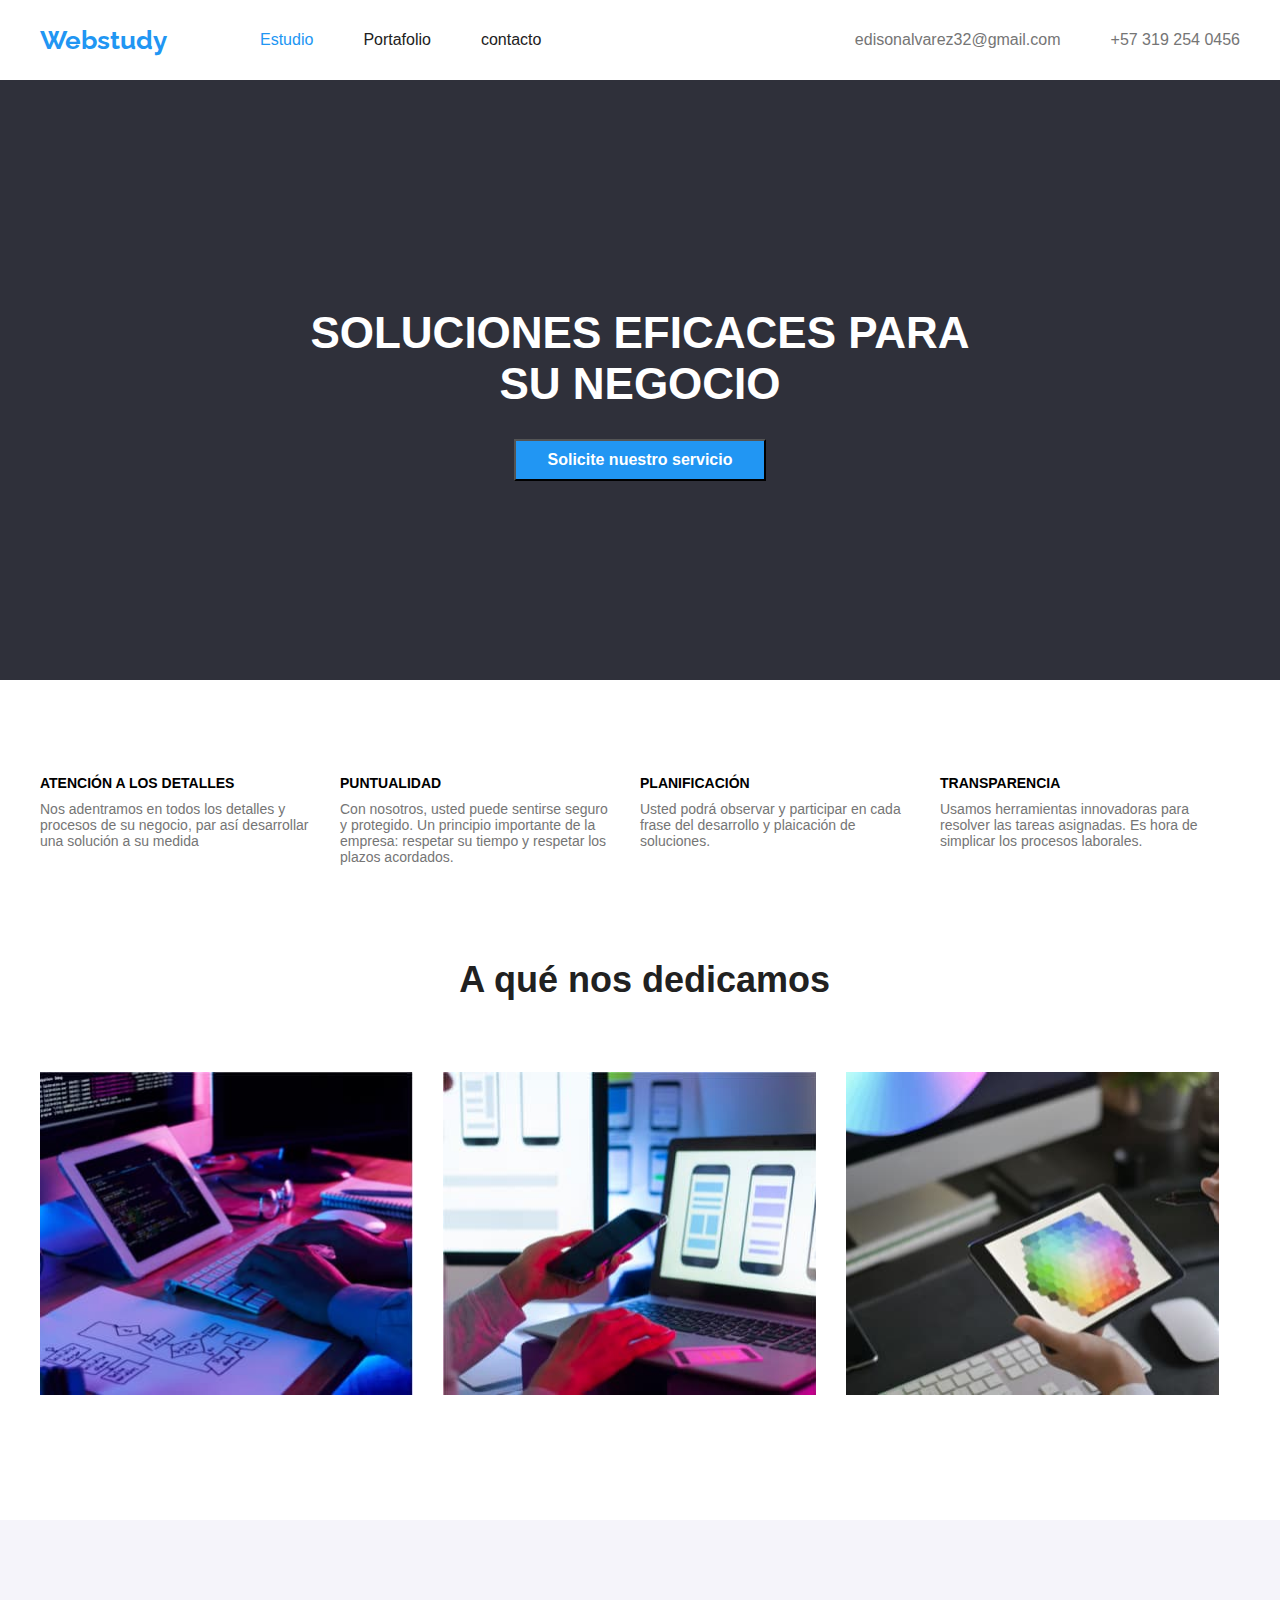
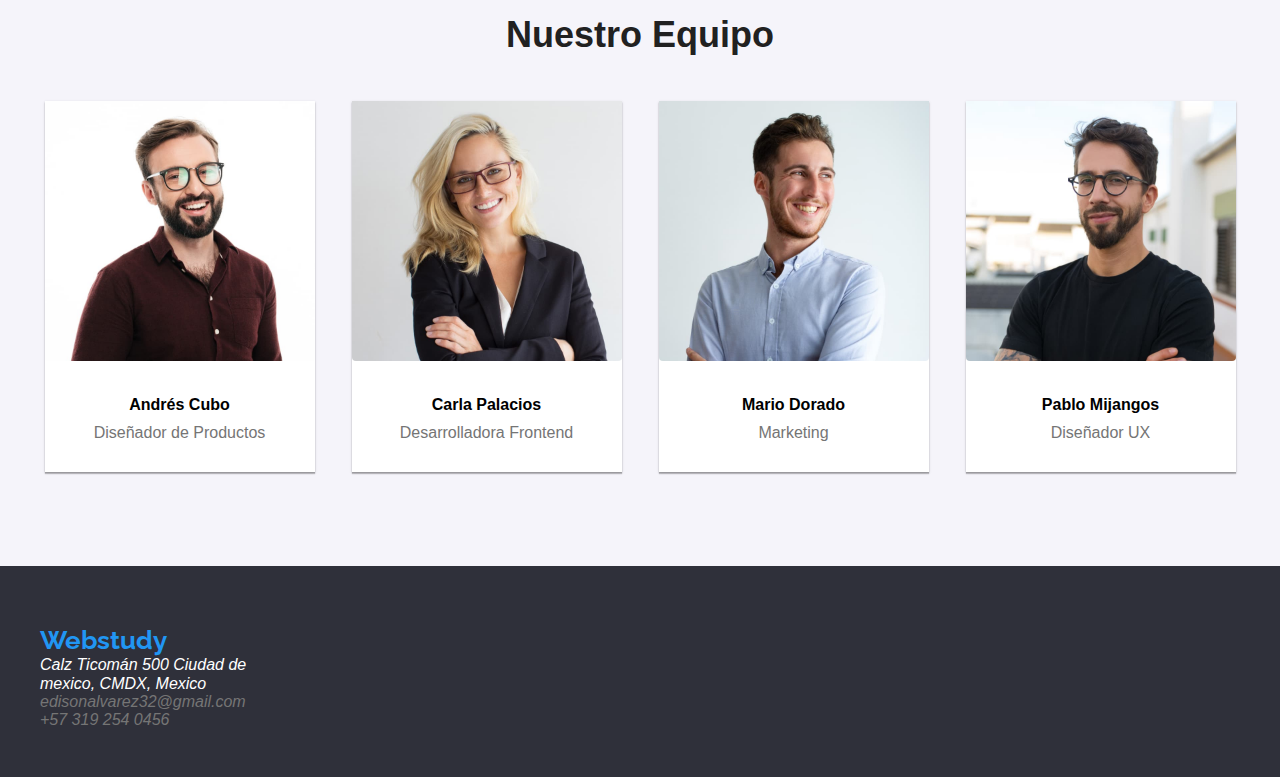
<file: index.html>
<!DOCTYPE html>
<html lang="en">
<head>
    <meta charset="UTF-8">
    <meta http-equiv="X-UA-Compatible" content="IE=edge">
    <meta name="viewport" content="width=device-width, initial-scale=1.0">
    <title>Webstudy</title>
    <link rel="preconnect" href="https://fonts.googleapis.com">
    <link rel="preconnect" href="https://fonts.gstatic.com" crossorigin>
    <link href="https://fonts.googleapis.com/css2?family=Raleway:wght@700&display=swap" rel="stylesheet">
    <!-- normalizar  -->
    <link rel="stylesheet" href="https://cdnjs.cloudflare.com/ajax/libs/modern-normalize/1.0.0/modern-normalize.min.css">
    
    <link rel="stylesheet" href="./css/style.css">

   <!-- Repositorio en github  -->
   <!--  https://github.com/Ediison32/goit-markup-hw-01.git  -->


</head>


<body id="body-pricipal" >

    <header class="portafolio-container">

        <div class="container ">
            <nav>
    
                <ul class="encabezado-portafolio lista">
                    <li> <a class="logo-tipo" href="./index.html">Webstudy</a></li>
                    <li> <a class="cambio-color pagina-actual" href="./index.html">Estudio</a></li>
                    <li> <a class="cambio-color " href="./portafolio/portafolio.html">Portafolio</a> </li>
                    <li> <a class="cambio-color " href="/">contacto</a></li>
    
                </ul>
            </nav>
    
            <ul class="encabezado-portafolio2 lista">
                <!-- <li> <img class="encabezado-img-correo" src="../images/potafolio/sobre.jpg" alt="email"></li> -->
                <li>
                   <!--  <img src="../images/potafolio/sobre.jpg" alt="email"> -->
                    <a class="cambio-color " href="mailto:edisonalvarez32@gmail.com">edisonalvarez32@gmail.com</a>
                </li>
                <li>
                    <!-- <img src="../images/potafolio/teléfono inteligente.jpg" alt="telefono"> -->
                    <a class="cambio-color" href="tel:+573192540456">+57 319 254 0456</a>
                </li>
                <!-- <li><a class="cambio-color" href="tel:+573192540456">+57 319 254 0456</a></li> -->
            </ul>
        </div>
    
    </header>
    

    
    <main>
        
        <section class="section-soluciones">

            <div class="container container-main">
                <h1> SOLUCIONES EFICACES PARA SU NEGOCIO </h1>
                <button type="button"> Solicite nuestro servicio </button>
            </div>

        </section>

        <section>
        
            <div class="container ">
                <ul class="lista lista-informacion">
        
                    <li>
                        <h3>ATENCIÓN A LOS DETALLES</h3>
                        <p>
                            Nos adentramos en todos los detalles y
                            procesos de su negocio, par así
                            desarrollar una solución a su medida
                        </p>
        
                    </li>
                    <li>
                        <h3>PUNTUALIDAD</h3>
                        <p>
                            Con nosotros, usted puede sentirse seguro y protegido. Un principio
                            importante de la empresa: respetar su
                            tiempo y respetar los plazos acordados.
                        </p>
                    </li>
                    <li>
                        <h3>PLANIFICACIÓN</h3>
                        <p>
                            Usted podrá observar y participar en cada frase del desarrollo y plaicación de soluciones.
                        </p>
                    </li>
                    <li>
                        <h3>TRANSPARENCIA</h3>
                        <p>
                            Usamos herramientas innovadoras para resolver las tareas asignadas. Es hora de simplicar los
                            procesos
                            laborales.
                        </p>
                    </li>
        
                </ul>
            </div>
        </section>


        <section>
        
            <div class="container dedicamos">
        
                <h2 class="title-dedicamos">
                    A qué nos dedicamos
                </h2>
                <ul class="lista lista-dedicamos">
                    <li>
                        <img class="dedicamos-img" src="./images/caja 1 (1).jpg" alt="cajaPc1">
                    </li>
                    <li>
                        <img class="dedicamos-img" src="./images/caja 2 (1).jpg" alt="cajaPc2">
                    </li>
                    <li>
                        <img class="dedicamos-img" src="./images/caja 3.jpg" alt="cajaPc3">
                    </li>
                </ul>
            </div>
        </section>

        <section class="section-equipo">
        
            <div class="container equipo">

                <h2>Nuestro Equipo </h2>
                <ul class="lista lista-equipo">
        
                    <li>
                        <img class="equipo-img" src="./images/imagen1.jpg" alt="Andrés Cubo Diseñador">
                        <h3>Andrés Cubo</h3>
                        <p>
                            Diseñador de Productos
                        </p>
                    </li>
        
                    <li>
                        <img class="equipo-img" src="./images/imagen2.jpg" alt="Carla Palacios Desarrolladora">
        
                        <h3>Carla Palacios</h3>
                        <p>
                            Desarrolladora Frontend
                        </p>
                    </li>
        
                    <li>
                        <img class="equipo-img" src="./images/imagen3.jpg" alt="Mario Dorado Marketing">
                        <h3> Mario Dorado</h3>
                        <p>
                            Marketing
                        </p>
                    </li>
        
                    <li>
                        <img class="equipo-img" src="./images/imagen4.jpg" alt="Pablo Mijangos Diseñador ">
                        <h3>Pablo Mijangos</h3>
                        <p>
                            Diseñador UX
                        </p>
        
                    </li>
        
                </ul>
        
            </div>


        </section>



    </main>
    
    
    


    
    

    

    <!-- class="equipo" -->

    
   

    
    
    <footer  class="fotter foter-info">
    
        <div class="container ">

            <ul class="lista  foter-titulo">
                <li><a class="logo-tipo" href="/">Webstudy</a></li>
            </ul>
            <address>

                <ul class="addres-info lista">
                    <li>
                        <a class="color"
                            href="https://www.google.com/maps/place/Calz.+Ticom%C3%A1n+500,+La+Laguna+Ticoman,+Gustavo+A.+Madero,+07340+Ciudad+de+M%C3%A9xico,+CDMX,+M%C3%A9xico/@19.5102022,-99.1350661,17z/data=!3m1!4b1!4m5!3m4!1s0x85d1f9c66374d1dd:0x72c74207e8767392!8m2!3d19.5102022!4d-99.1324912?entry=ttu">
                            Calz Ticomán 500 Ciudad de mexico, CMDX, Mexico
                        </a>
                    </li>
                    <li>
                        <a class=" cambio-color color-email" href="mailto:edisonalvarez32@gmail.com">edisonalvarez32@gmail.com</a>
                
                    </li>
                    <li>
                        <a class="color-email cambio-color" href="tel:+57 319 254 0456">+57 319 254 0456</a>
                    </li>
                
                
                </ul>

            </address>
        </div>

    </footer>
    

</body>
</html>
</file>
<file: css/style.css>
/* .body{
    
    font-family: 'Roboto', 'sans-serif';
    width: 1600px;
    height: 1730px;
    
} */

#body-pricipal{
   /*  display: grid;
    justify-items: center; */
    /* display: flex;
    flex-direction: column;
    align-items: center; */


    font-family: 'Roboto', sans-serif;
    background-color: #FFFFFF;
}

.container {
    width: 1200px;
    margin: 0 auto;
}


.pagina-actual{
    color: #2196F3;
}

.lista {
    list-style: none;

}

a {
    text-decoration: none;
    color: #212121; 
}


.logo-tipo {
    color: #2196F3;
    font-size: 26px;
    font-weight: 700;
    font-family: 'Raleway';
}




.cambio-color:hover,
.cambio-color:focus {
    color:#2196F3;
}

.dedicamos {
    /* width: 1173.16px; */
    /* height: 425; */
    
    font-family: 'Roboto', sans-serif;
    display: flex;
    flex-direction: column;
    flex-wrap: wrap;
    justify-content: flex-start;
    align-items: center;
}
.title-dedicamos{
    margin: 0 0 55.05px;
    font-size: 36px;
    color: #212121;
}

.dedicamos-img {

    width: 373.16px;
    height: 323.7px;
    margin-right: 30px;
  /*   border-radius: 50%; */
    object-fit: cover; /* mejora calidad imagen  */
}
/*
.dedicamos-img:hover,
.dedicamos-img:focus{
     width: 500px;
    height: 500px; 
}
*/
.equipo-img {
    width: 270px;
    height: 260px;
    border-radius: 0px 0px 4px 4px;
    
    /* border-radius: 30%; */
 /*    border-bottom-left-radius: 10%;
    border-bottom-right-radius: 10%;
    */
    object-fit: cover;/* mejora calidad imagen  */
}

.equipo {
    /* width: 1600px;
    height: 648px; */
    display: flex;
    flex-direction: column;
    margin-top: 104px;
    align-items: center;
   /*  background-color: #F5F4FA; */
    font-family: 'Roboto', sans-serif;
}

.section-equipo{
    background-color: #F5F4FA;
}

.equipo h2{
    margin-top: 94px;
    font-size: 36px;
    color: #212121;
}



.lista-equipo{
    display: flex;
    align-items: center;
    padding: 0;
    gap: 37px;
    margin-bottom: 94px;
} 

.lista-equipo li{
    background-color: #FFFFFF;
    margin-left:37px;
    width: 270px;
   /*  height: 380px; */
    margin: 0;
    box-shadow: 0px 2px 1px 0px rgba(0, 0, 0, 0.20), 0px 1px 1px 0px rgba(0, 0, 0, 0.14), 0px 1px 3px 0px rgba(0, 0, 0, 0.12);
}

.lista-equipo-img{
    padding:0;
    /* border:solid; */
    background-color:#FFFFFF;
    margin-left: 37px;
    height: 380px;
}

.lista-equipo h3{
    font-size: 500;
    font-size: 16px;
    text-align: center;
    margin: 30px 76px 10px;
}

.lista-equipo p{
    color: #757575;
    text-align: center;
    font-size: 400;
    font-weight: 16px;
    margin: 0;
    margin-bottom: 30px;
}






.lista-dedicamos{
    display: flex;
    padding: 0;
}


.lista-informacion{
   
    /* height: 122px;  */
    display: flex;
    margin-top: 95px; 
    padding-left: 0;
    /* margin-left: 215px; */ 
    margin-bottom: 94px;
   /*  margin-right: 215px; */
   /* justify-content: center; */
   gap: 30px;
}

.lista-informacion li   {
    width: 270px;
    display: flex;
    flex-direction: column;    
    /* justify-content: center; */
    margin:0;
    
    
}

.lista-informacion  h3{
    margin: 0 0 10px;
    font-size: 14px;
    font-weight: 700;  
    text-align: left;
}



.lista-informacion  p{
    color: #757575;
    font-weight: 400;
    font-size: 14px;
    margin: 0;
    text-align: left;
    
}




  
   





/* section  */



.section-soluciones{
    background-color: #2F303A;
}
.container-main {
    height: 600px;
  
    display: flex;
    align-items: center;
    flex-direction: column;
    justify-content: center;
}

.container-main h1{
    font-weight: 900;
    font-family: 'Roboto', sans-serif;
    font-size: 44px;
    color: #FFFFFF;
    width: 710px;
    text-align: center;
}

.container-main  button{
    font-size: 16px;
    font-weight: 700;
    font-family: 'Roboto', sans-serif;
    background-color:#2196F3 ;
    /* width: 261px;
    height: 50px; */
    padding: 10px 32px;
    color: #FFFFFF;
    cursor: pointer;
}



.foter-info{
    /* width: 100%; */
    /* height: 252px; */
    
     display: flex; 
    /* height: 252px; */
    font-family: 'Roboto',sans-serif;
    align-items: flex-start;
    /* flex-direction: column; */
    justify-content: left;  
   /*  position: relative; */
   /*  margin: 0;   */
}

.fotter{
    background-color: #2F303A;
}


.foter-titulo{
    padding: 0;
    /* margin: 60px 215px 9px; */
    width: 145px;
    margin: 0;
    padding-top: 60px;
}



.addres-info{
    padding-bottom: 47px;
    width: 238px;
   /*  height: 92px; */
   /*  margin: 0 215px 60px; */
    margin: 0;
    padding: 0 0 47px;


} 
.color-email{
    
    color: #757575;
}
.color{
    color: #FFFFFF;
}





/* PORTAFOLIO  */

#body-portafolio{
   /*  display: grid;
    
    justify-items: center; */
    font-family: 'Roboto', sans-serif;
    
    background-color: #FFFFFF;
}
#body-portafolio header{    
    border-bottom: 1px solid #EEEEEE;

}


.portafolio-container div{
    /* justify-content: center;
    display: grid;
    grid-template-columns: 1fr 1fr; */

    
    display: flex;
    justify-content: flex-start;
    align-items: center;
} 



.encabezado-portafolio {
    display: flex;
    justify-content: space-around;
    align-items: center;
    font-size: 16px;
    font-weight: 500;
    padding: 0;
    margin: 25.5px 0 24.5px;  
   /*  padding: 0 0px  0 200px; */
    width: 100%;
    cursor: pointer;
}

.encabezado-portafolio li:first-child{
    padding-right: 93px;
}
.encabezado-portafolio li:nth-child(n+2){
    padding-right: 50px;
}
.encabezado-portafolio2{
    display: flex;
    justify-content: flex-end;
    align-items: center;
    font-size: 16px;
    font-weight: 500;
    margin: 24.5px 0 24.5px; 
   /*  padding: 0px 0px 0 200px; */
 /*    position: relative; */
    /* para la imagen celular y gmail */
    width: 100%;
    cursor: pointer;

}
.encabezado-portafolio2 a{
    color: #757575;
}

.encabezado-portafolio2 li:first-child{
    padding-right: 50px;
}

/* .encabezado-img-correo {

    position: absolute;
    top: 9px;
    left: 203px;
} */
/* .encabezado-img-telefono {
    position: absolute;
    top: 6px;
    left: 450px;
} */



.portafolio-button{ 
    justify-content: center;
    display: flex;
    gap: 9px;
    margin-top: 106px ;
    
}

.portafolio-button button{
    
    background-color: #F5F4FA;
    border: none;
    border-radius: 10px;
    /* height: 38px; */
    /* margin: 0 4px 0; */
    font-weight: 700;
    padding: 6px 20px; 
    display: flex;
    align-items: center;
    justify-content: center;
    font-size: 16px;

   
    
}
.portafolio-button button:hover,
.portafolio-button button:focus{
    background-color: #2196F3;
    color: #FFFFFF;
}

.portafolio-listas{
    list-style: none;
    padding: 0;
    display: flex;
    gap:29px;
    flex-wrap: wrap;
    margin: 34px 0 83px;
    justify-content: space-between;
  
}

.portafolio-listas li{
    width: 370px;
 
    border: 1px solid #EEEEEE;
  /*   border-radius: 30px; */
}

.portafolio-listas li:hover{
    box-shadow: 1px 4px 6px 0px rgba(0, 0, 0, 0.16), 0px 4px 4px 0px rgba(0, 0, 0, 0.06), 0px 1px 1px 0px rgba(0, 0, 0, 0.12);
}

.portafolio-img{
    width: 370px;

    padding: 0;
   /*  border-radius: 30px;
     */
}
.portafolio-listas h3{
    font-weight: 700;
    margin: 20px 24px 11px;
    font-size: 18px;
}

.portafolio-listas  a{
    margin-left: 24px;
    padding: 0;
    color:#757575;
    font-size: 16px;
    font-weight: 400;
    
}

.portafolio-listas div{
    cursor: pointer;
    margin-bottom: 20px;
    
}



.redes-sociales li/* :nth-child(n+2) */ {
    width: 40px;
    height: 40px;
    background-color: rgba(255, 255, 255, 0.1);
    border-radius: 50%;
    display: flex;
    align-items: center;
    justify-content: center;
    cursor: pointer;

}

.title-redes-sociales {
    /* position: absolute;
    left: 621px;
    top: 74px;
    */
    padding: 75px 0 0 60px;
    margin: 0;
    color: #FFFFFF;
    font-weight: 700;
    font-size: 14px;
    
}



.redes-sociales li/* nth-child(n+2) */:hover,
.redes-socialesli:focus{
    background-color: #2196F3;
    width: 80px;
    height: 80px;
}

.redes-sociales {
/*     display: flex;
    position: absolute;
    left: 611px;
    top: 116px;
    gap: 15px;
    padding: 0;
    margin: 10px; */
    display: flex;
    padding: 0 0 0 60px;
    gap: 10px;
}

.redes-sociales:focus{
    background-color: #2196F3;
}
</file>
